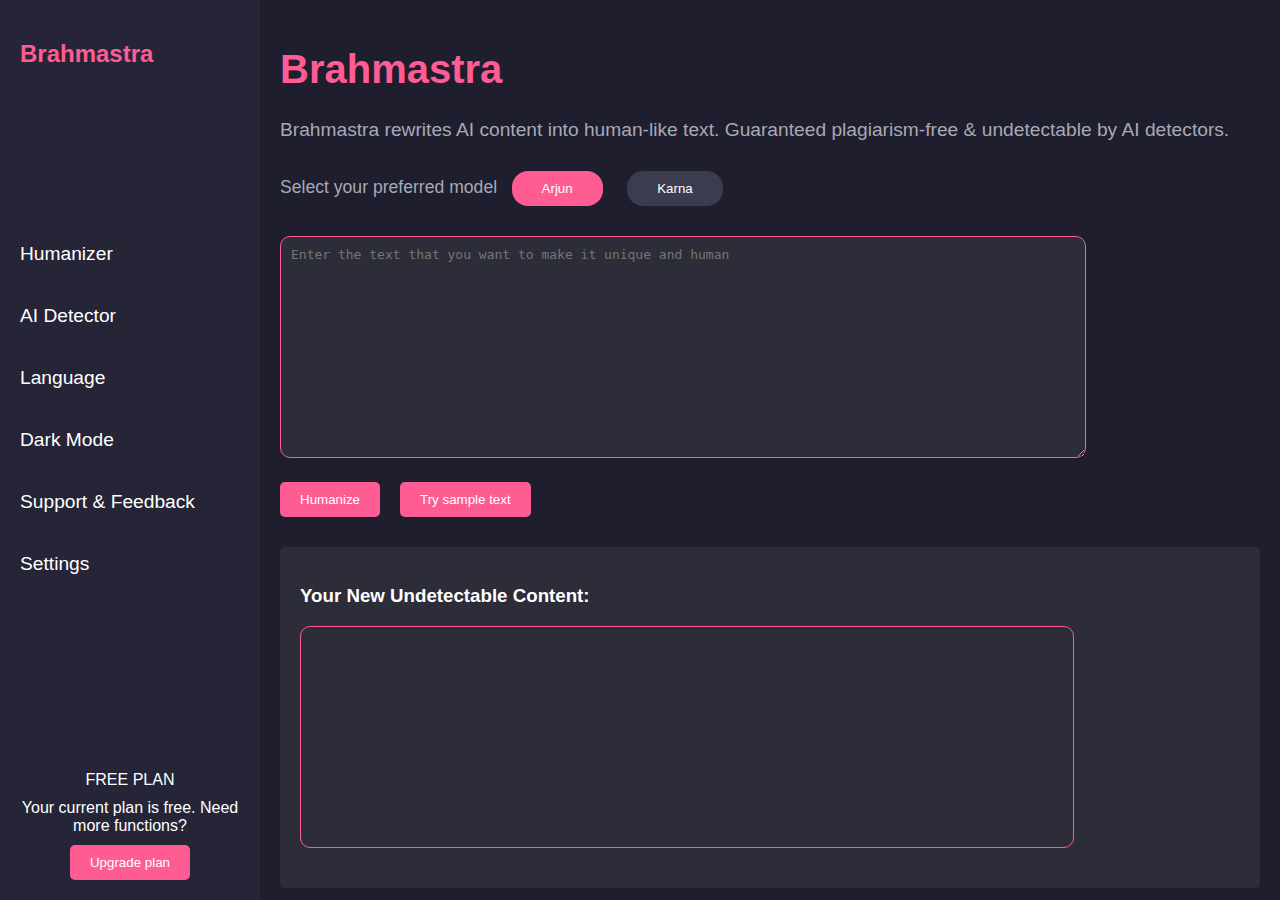
<file: index.html>
<!DOCTYPE html>
<html lang="en">
<head>
    <meta charset="UTF-8">
    <meta name="viewport" content="width=device-width, initial-scale=1.0">
    <title>Brahmastra AI Converter</title>
    <link rel="stylesheet" href="style.css">
    <script defer src="app.js"></script>

    <link rel="stylesheet" href="https://cdnjs.cloudflare.com/ajax/libs/font-awesome/6.6.0/css/all.min.css" integrity="sha512-Kc323vGBEqzTmouAECnVceyQqyqdsSiqLQISBL29aUW4U/M7pSPA/gEUZQqv1cwx4OnYxTxve5UMg5GT6L4JJg==" crossorigin="anonymous" referrerpolicy="no-referrer" />    
</head>
<body>
    <div class="container">
        <!-- Sidebar -->
        <div class="sidebar">
            <div class="logo">
                <h2>Brahmastra</h2>
            </div>
            <ul class="menu">
                <li><a href="#">Humanizer </a></li>
                <li><a href="AI-detector.html">AI Detector</a></li>
                <li><a href="#"><i class="fa-solid fa-language"></i>  Language  </a></li>
                <li><a href="#"><i class="fa-regular fa-moon"></i>  Dark Mode   </a></li>
                <li><a href="support.html"><i class="fa-regular fa-envelope"></i>   Support & Feedback   </a></li>
                <li><a href="#">  <i class="fa-solid fa-gear"></i>  Settings </a></li>
            </ul>
            <div class="free-plan">
                <p>FREE PLAN</p>
                <p>Your current plan is free. Need more functions?</p>
                <button>Upgrade plan</button>
            </div>
        </div>

        <!-- Main Content -->
        <div class="main-content">
            <header>
                <h1>Brahmastra</h1>
                <p>Brahmastra rewrites AI content into human-like text. Guaranteed plagiarism-free & undetectable by AI detectors.</p>
            </header>
            <div class="model-selector">
                <label>Select your preferred model</label>
                <button class="model-btn active">Arjun</button>
                <button class="model-btn">Karna</button>
            </div>
            <textarea id="inputText" placeholder="Enter the text that you want to make it unique and human"></textarea>
            <div class="action-buttons">
                <button class="paste-btn" id="humanizeBtn">Humanize</button>
                <button class="sample-btn">Try sample text</button>
            </div>

            <!-- Output Section -->
            <div id="outputSection" class="output-section">
                <h3>Your New Undetectable Content:</h3>
                <div id="outputBox" class="output-box"></div>
            </div>
        </div>
    </div>
</body>
</html>
</file>
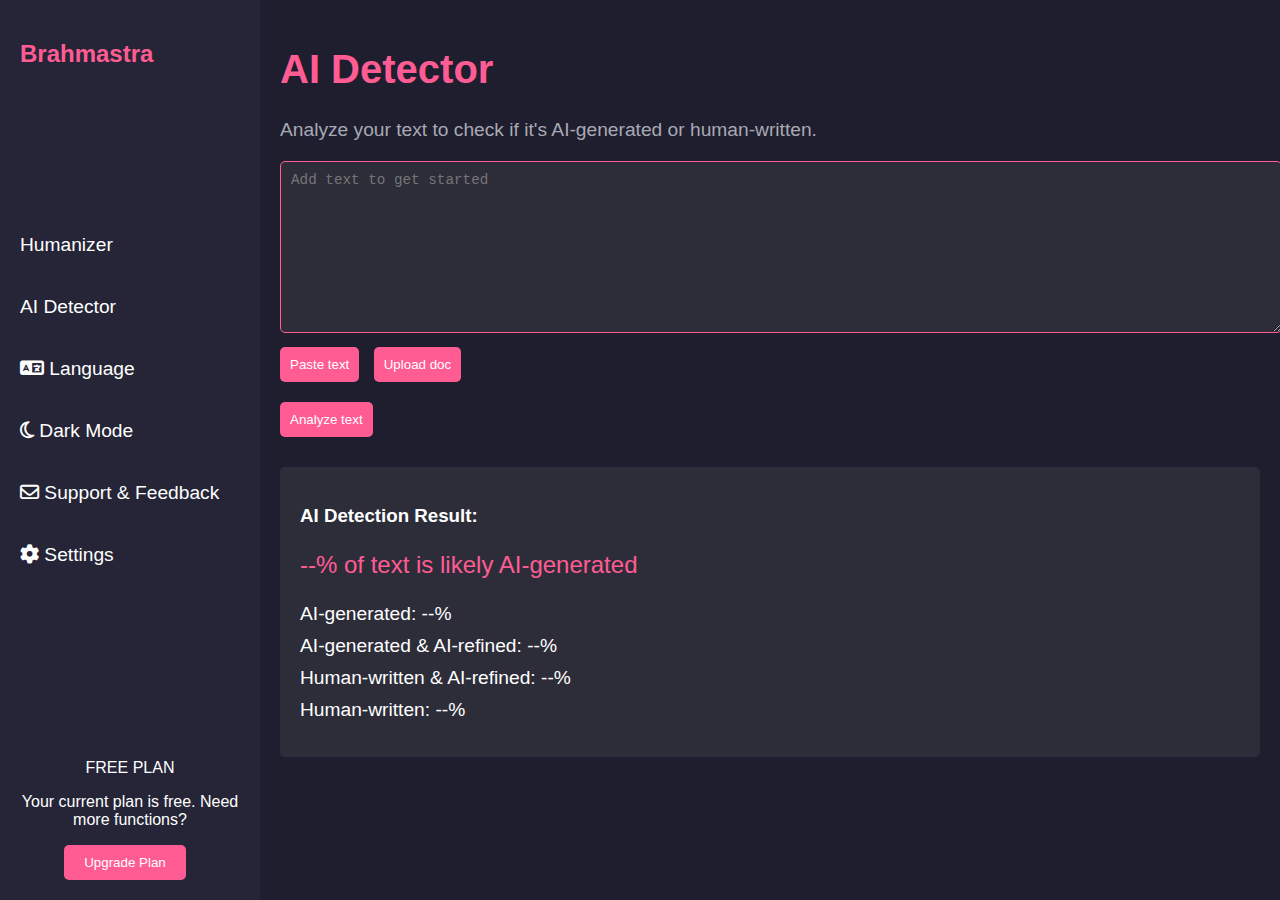
<file: AI-detector.html>
<!DOCTYPE html>
<html lang="en">
<head>
    <meta charset="UTF-8">
    <meta name="viewport" content="width=device-width, initial-scale=1.0">
    <title>AI Detector</title>

    <!-- Font Awesome for icons -->
    <link rel="stylesheet" href="https://cdnjs.cloudflare.com/ajax/libs/font-awesome/6.6.0/css/all.min.css">

    <!-- Internal CSS -->
    <style>
        /* Base styling */
        body {
            margin: 0;
            font-family: Arial, sans-serif;
            background-color: #1E1E2F;
            color: white;
            display: flex;
            height: 100vh;
        }

        .container {
            display: flex;
            width: 100%;
        }

        /* Sidebar styling */
        .sidebar {
            width: 220px;
            background-color: #252537;
            display: flex;
            flex-direction: column;
            justify-content: space-between;
            padding: 20px;
        }

        .logo h2 {
            color: #FF5C93;
            font-size: 1.5em;
        }

        .menu {
            list-style-type: none;
            padding: 0;
        }

        .menu li {
            margin: 20px 0;
        }

        .menu li a {
            color: white;
            text-decoration: none;
            font-size: 1.2em;
            padding: 10px 0;
            display: block;
        }

        .menu li a:hover {
            color: #FF5C93;
            transition-duration: 0.5s;
        }

        .free-plan {
            text-align: center;
            margin-top: 30px;
        }

        .free-plan button {
            background-color: #FF5C93;
            color: white;
            border: none;
            padding: 10px 20px;
            border-radius: 5px;
            cursor: pointer;
        }

        .free-plan button:hover {
            background-color: #FF7FAA;
        }

        /* Main content styling */
        .main-content {
            flex: 1;
            padding: 20px;
        }

        header h1 {
            font-size: 2.5em;
            color: #FF5C93;
        }

        header p {
            font-size: 1.2em;
            color: #A9A9B3;
        }

        .input-section {
            margin-top: 20px;
        }

        textarea {
            width: 100%;
            background-color: #2D2D3A;
            color: white;
            border: 1px solid #FF5C93;
            padding: 10px;
            font-size: 1.1em;
            border-radius: 5px;
            min-height: 150px;
        }

        .upload-section {
            margin-top: 10px;
        }

        button {
            background-color: #FF5C93;
            color: white;
            border: none;
            padding: 10px;
            border-radius: 5px;
            cursor: pointer;
            margin-right: 10px;
        }

        button:hover {
            background-color: #FF7FAA;
        }

        .analyze-btn {
            margin-top: 20px;
        }

        /* Output Section */
        .output-section {
            margin-top: 30px;
            background-color: #2D2D3A;
            padding: 20px;
            border-radius: 5px;
        }

        .percentage-box p {
            font-size: 1.5em;
            color: #FF5C93;
        }

        .classification ul {
            list-style-type: none;
            padding: 0;
        }

        .classification ul li {
            margin: 10px 0;
            font-size: 1.2em;
        }
    </style>
</head>

<body>
    <div class="container">
        <!-- Sidebar Section -->
        <div class="sidebar">
            <div class="logo">
                <h2>Brahmastra</h2>
            </div>
            <ul class="menu">
                <li><a href="index.html">Humanizer</a></li>
                <li><a href="#">AI Detector</a></li>
                <li><a href="#"><i class="fa-solid fa-language"></i> Language</a></li>
                <li><a href="#"><i class="fa-regular fa-moon"></i> Dark Mode</a></li>
                <li><a href="support.html"><i class="fa-regular fa-envelope"></i> Support & Feedback</a></li>
                <li><a href="#"><i class="fa-solid fa-gear"></i> Settings</a></li>
            </ul>
            <div class="free-plan">
                <p>FREE PLAN</p>
                <p>Your current plan is free. Need more functions?</p>
                <button>Upgrade Plan</button>
            </div>
        </div>

        <!-- Main Content Section -->
        <div class="main-content">
            <header>
                <h1>AI Detector</h1>
                <p>Analyze your text to check if it's AI-generated or human-written.</p>
            </header>

            <!-- Text Input Section -->
            <div class="input-section">
                <textarea id="inputText" placeholder="Add text to get started"></textarea>
                <div class="upload-section">
                    <button id="pasteText">Paste text</button>
                    <button id="uploadDoc">Upload doc</button>
                </div>
                <button id="analyzeBtn" class="analyze-btn">Analyze text</button>
            </div>

            <!-- Output Section -->
            <div id="outputSection" class="output-section">
                <h3>AI Detection Result:</h3>
                <div id="percentageBox" class="percentage-box">
                    <p><span id="aiPercentage">--%</span> of text is likely AI-generated</p>
                </div>
                <div class="classification">
                    <ul>
                        <li>AI-generated: <span id="aiGenScore">--%</span></li>
                        <li>AI-generated & AI-refined: <span id="aiRefinedScore">--%</span></li>
                        <li>Human-written & AI-refined: <span id="humanAiRefinedScore">--%</span></li>
                        <li>Human-written: <span id="humanWrittenScore">--%</span></li>
                    </ul>
                </div>
            </div>
        </div>
    </div>

    <!-- JavaScript -->
    <script>
        const analyzeBtn = document.getElementById('analyzeBtn');
        const inputText = document.getElementById('inputText');
        const aiPercentage = document.getElementById('aiPercentage');
        const aiGenScore = document.getElementById('aiGenScore');
        const aiRefinedScore = document.getElementById('aiRefinedScore');
        const humanAiRefinedScore = document.getElementById('humanAiRefinedScore');
        const humanWrittenScore = document.getElementById('humanWrittenScore');

        analyzeBtn.addEventListener('click', () => {
            const text = inputText.value.trim();

            if (text === "") {
                alert("Please enter text to analyze.");
            } else {
                // Simulate detection percentages
                const aiMatch = Math.floor(Math.random() * 101);
                const aiGen = Math.floor(Math.random() * (aiMatch + 1));
                const aiRefined = Math.floor(Math.random() * (aiMatch - aiGen + 1));
                const humanAiRefined = Math.floor(Math.random() * (100 - aiMatch));
                const humanWritten = 100 - aiMatch;

                aiPercentage.textContent = `${aiMatch}%`;
                aiGenScore.textContent = `${aiGen}%`;
                aiRefinedScore.textContent = `${aiRefined}%`;
                humanAiRefinedScore.textContent = `${humanAiRefined}%`;
                humanWrittenScore.textContent = `${humanWritten}%`;
            }
        });
    </script>
</body>
</html>
</file>
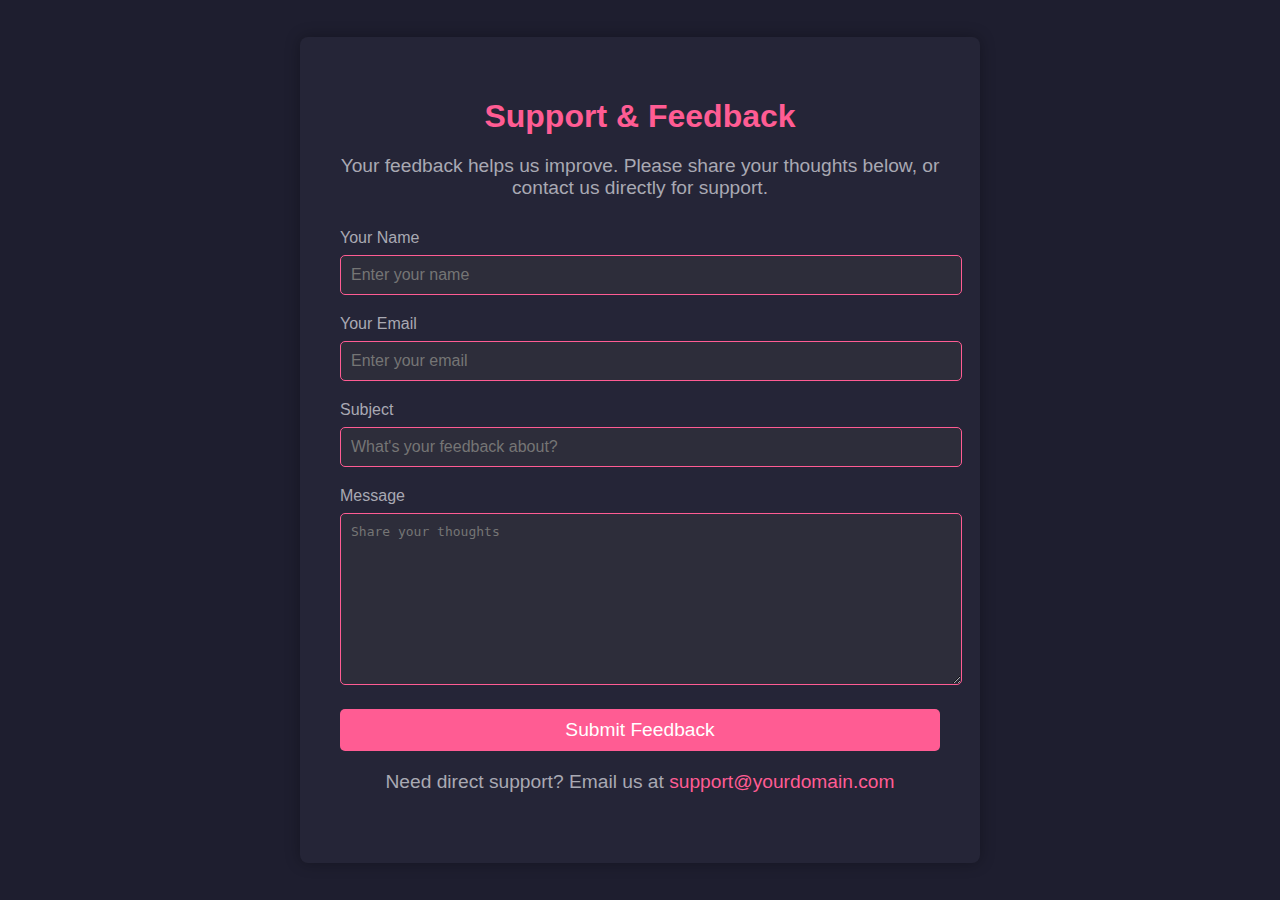
<file: support.html>
<!DOCTYPE html>
<html lang="en">
<head>
    <meta charset="UTF-8">
    <meta name="viewport" content="width=device-width, initial-scale=1.0">
    <title>Support & Feedback</title>
    <style>
        body {
            margin: 0;
            font-family: Arial, sans-serif;
            background-color: #1E1E2F;
            color: white;
            display: flex;
            justify-content: center;
            align-items: center;
            height: 100vh;
        }

        .container {
            background-color: #252537;
            padding: 40px;
            border-radius: 8px;
            box-shadow: 0 0 15px rgba(0, 0, 0, 0.3);
            width: 600px;
            max-width: 90%;
        }

        h1 {
            color: #FF5C93;
            font-size: 2em;
            text-align: center;
            margin-bottom: 20px;
        }

        p {
            text-align: center;
            font-size: 1.2em;
            margin-bottom: 30px;
            color: #A9A9B3;
        }

        .form-group {
            margin-bottom: 20px;
        }

        label {
            display: block;
            font-size: 1em;
            margin-bottom: 8px;
            color: #A9A9B3;
        }

        input[type="text"],
        input[type="email"],
        textarea {
            width: 100%;
            padding: 10px;
            background-color: #2D2D3A;
            border: 1px solid #FF5C93;
            border-radius: 5px;
            color: white;
            font-size: 1em;
        }

        textarea {
            height: 150px;
        }

        button[type="submit"] {
            background-color: #FF5C93;
            color: white;
            border: none;
            padding: 10px;
            border-radius: 5px;
            font-size: 1.2em;
            cursor: pointer;
            width: 100%;
        }

        button[type="submit"]:hover {
            background-color: #FF7FAA;
        }

        .contact-info {
            text-align: center;
            margin-top: 20px;
        }

        .contact-info a {
            color: #FF5C93;
            text-decoration: none;
        }

        .contact-info a:hover {
            text-decoration: underline;
        }

        @media (max-width: 600px) {
            .container {
                padding: 20px;
            }

            h1 {
                font-size: 1.5em;
            }

            p {
                font-size: 1em;
            }
        }
    </style>
</head>
<body>
    <div class="container">
        <h1>Support & Feedback</h1>
        <p>Your feedback helps us improve. Please share your thoughts below, or contact us directly for support.</p>
        
        <form action="mailto:support@yourdomain.com" method="post" enctype="text/plain">
            <div class="form-group">
                <label for="name">Your Name</label>
                <input type="text" id="name" name="name" placeholder="Enter your name" required>
            </div>
            <div class="form-group">
                <label for="email">Your Email</label>
                <input type="email" id="email" name="email" placeholder="Enter your email" required>
            </div>
            <div class="form-group">
                <label for="subject">Subject</label>
                <input type="text" id="subject" name="subject" placeholder="What's your feedback about?" required>
            </div>
            <div class="form-group">
                <label for="message">Message</label>
                <textarea id="message" name="message" placeholder="Share your thoughts" required></textarea>
            </div>
            <button type="submit">Submit Feedback</button>
        </form>

        <div class="contact-info">
            <p>Need direct support? Email us at <a href="mailto:support@yourdomain.com">support@yourdomain.com</a></p>
        </div>
    </div>
</body>
</html>
</file>
<file: style.css>
/* Base styling */
body {
    margin: 0;
    font-family: Arial, sans-serif;
    background-color: #1E1E2F;
    color: white;
    display: flex;
    height: 100vh;
}

.container {
    display: flex;
    width: 100%;
}

/* Sidebar styling */
.sidebar {
    width: 220px;
    background-color: #252537;
    display: flex;
    flex-direction: column;
    justify-content: space-between;
    padding: 20px;

}

.logo h2 {
    color: #FF5C93;
    font-size: 1.5em;
}

.menu {
    list-style-type: none;
    padding: 0;
}

.menu li {
    margin: 20px 0;
}

.menu li a {
    color: white;
    text-decoration: none;
    font-size: 1.2em;
    padding: 10px 0;
    display: block;
}

.menu li a:hover {
    color: #FF5C93;
    font-size: 1.25em;
    transition-duration: 0.5s;


}

.free-plan {
    text-align: center;
    margin-top: 30px;
}

.free-plan p {
    margin: 10px 0;
}

.free-plan button {
    background-color: #FF5C93;
    color: white;
    border: none;
    padding: 10px 20px;
    border-radius: 5px;
    cursor: pointer;
}

.free-plan button:hover {
    background-color: #FF7FAA;
}

/* Main content styling */
.main-content {
    flex: 1;
    padding: 20px;
}

header h1 {
    font-size: 2.5em;
    color: #FF5C93;
}

header p {
    font-size: 1.2em;
    color: #A9A9B3;
}

.model-selector {
    margin-top: 20px;
    margin-bottom: 20px;
}

.model-selector label {
    font-size: 1.1em;
    color: #A9A9B3;
}

.model-btn {
    margin: 10px;
    padding: 10px 30px;
    background-color: #3C3C4F;
    border: none;
    color: white;
    cursor: pointer;
    border-radius: 16px;
    transform: translateZ(0);
    transition-duration: 0.5s;

}

.model-btn:hover{
    font-size: 16px;
}
.model-btn.active {
    background-color: #FF5C93;
    color: white;

}

textarea {
     width: 80%;
    height: 200px;
    background-color: #2D2D3A;
    color: white;
    border: 1px solid #FF5C93;
    padding: 10px;
    font-size: 1em;
    border-radius: 10px;
     margin-bottom: 20px; 
}

.action-buttons {
    display: flex;
    gap: 20px;
}

.paste-btn,
.sample-btn {
    background-color: #FF5C93;
    color: white;
    border: none;
    padding: 10px 20px;
    cursor: pointer;
    border-radius: 5px;
}

.paste-btn:hover,
.sample-btn:hover {
    background-color: #FF7FAA;
}

/* Output Section */
.output-section {
    margin-top: 30px;
    background-color: #2D2D3A;
    padding: 20px;
    border-radius: 5px;
}

.output-box {
    width: 80%;
    height: 200px;
    background-color: #2D2D3A;
    color: white;
    border: 1px solid #FF5C93;
    padding: 10px;
    font-size: 1em;
    border-radius: 10px;
    margin-bottom: 20px;
}
.model-btn{
}
</file>
